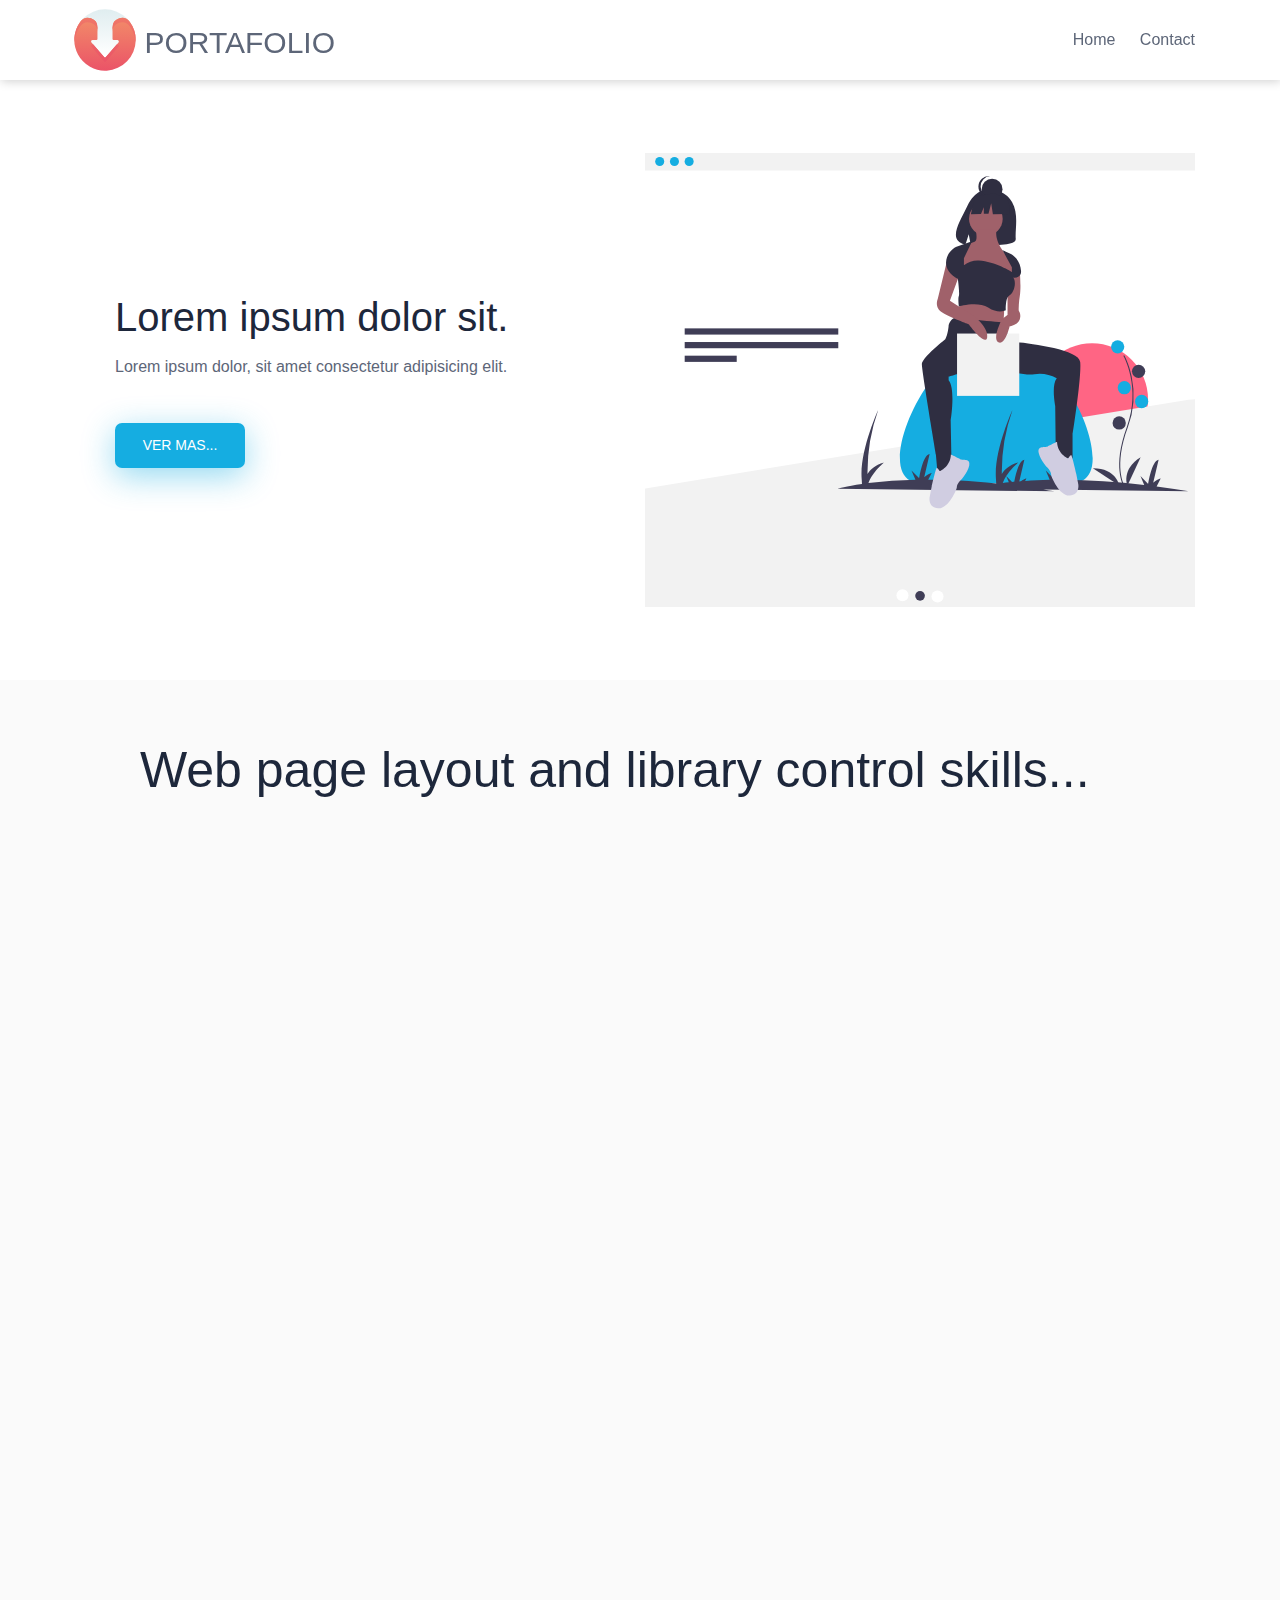
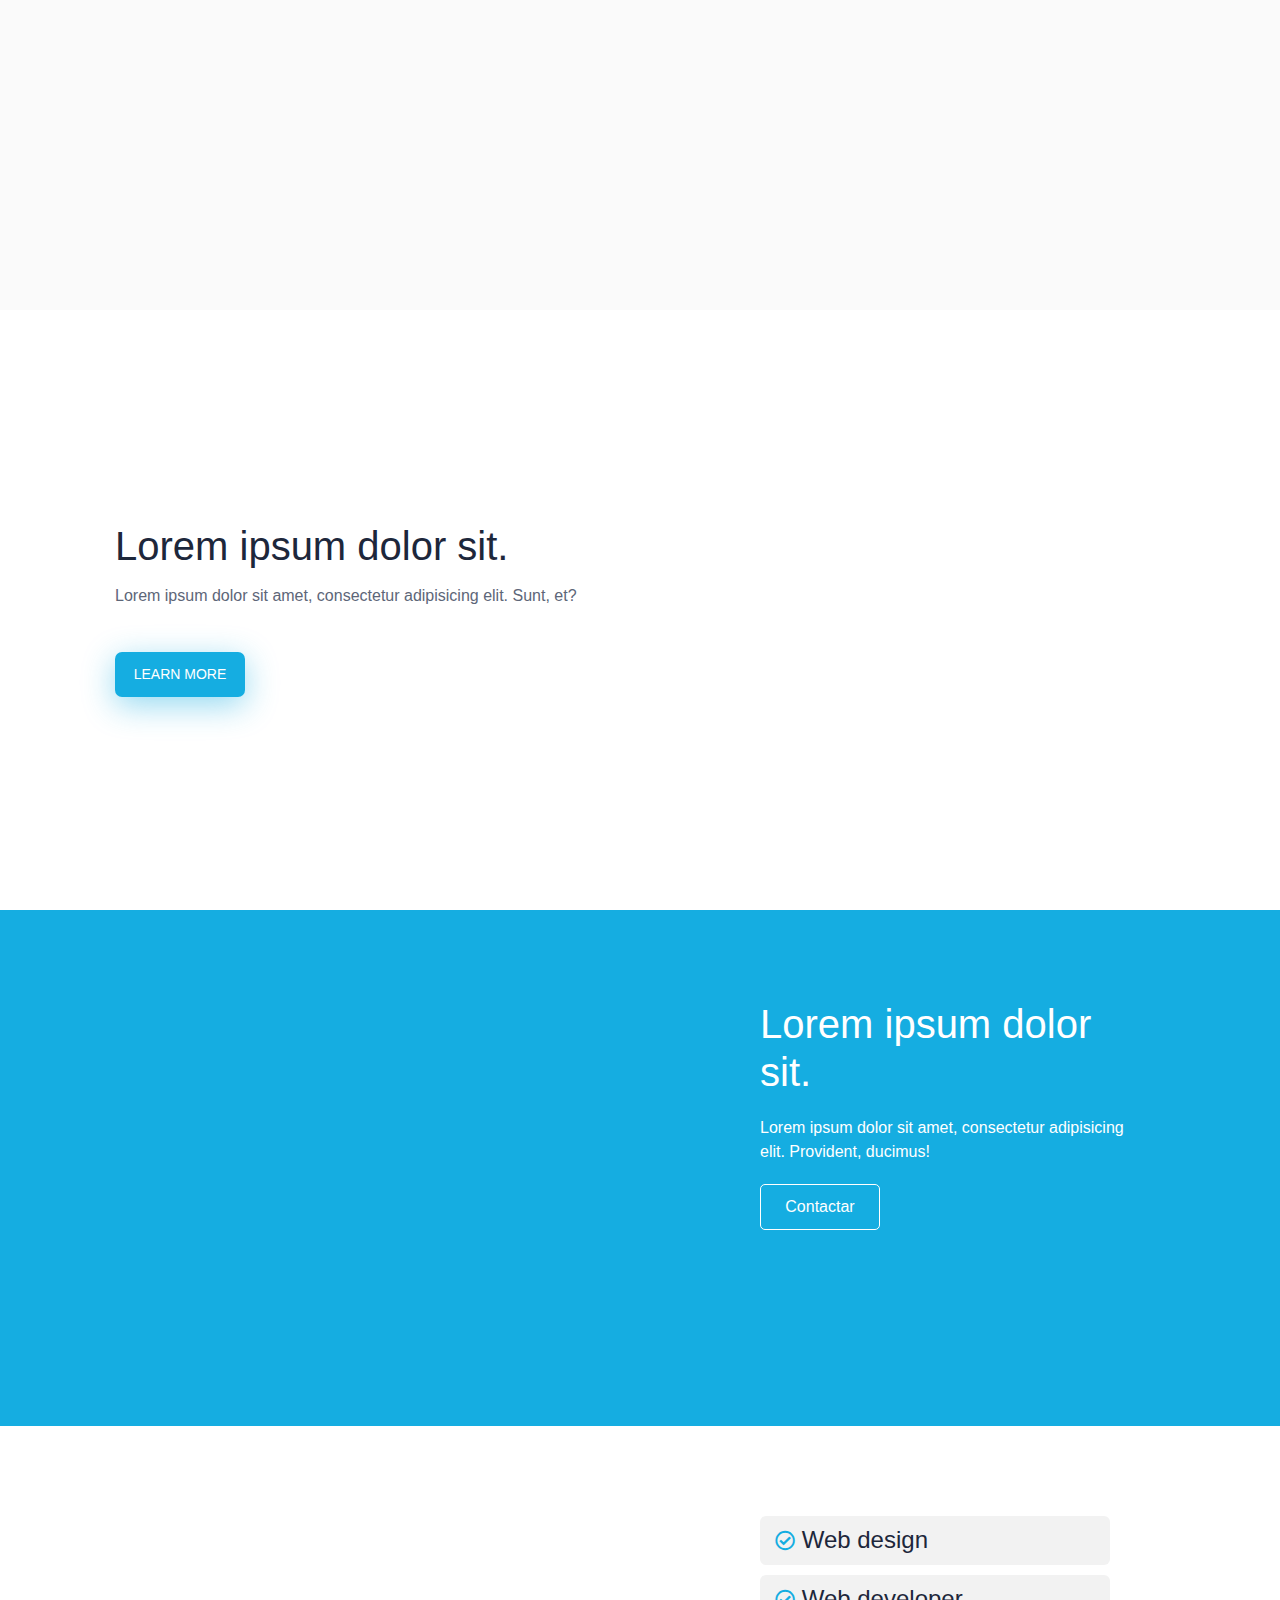
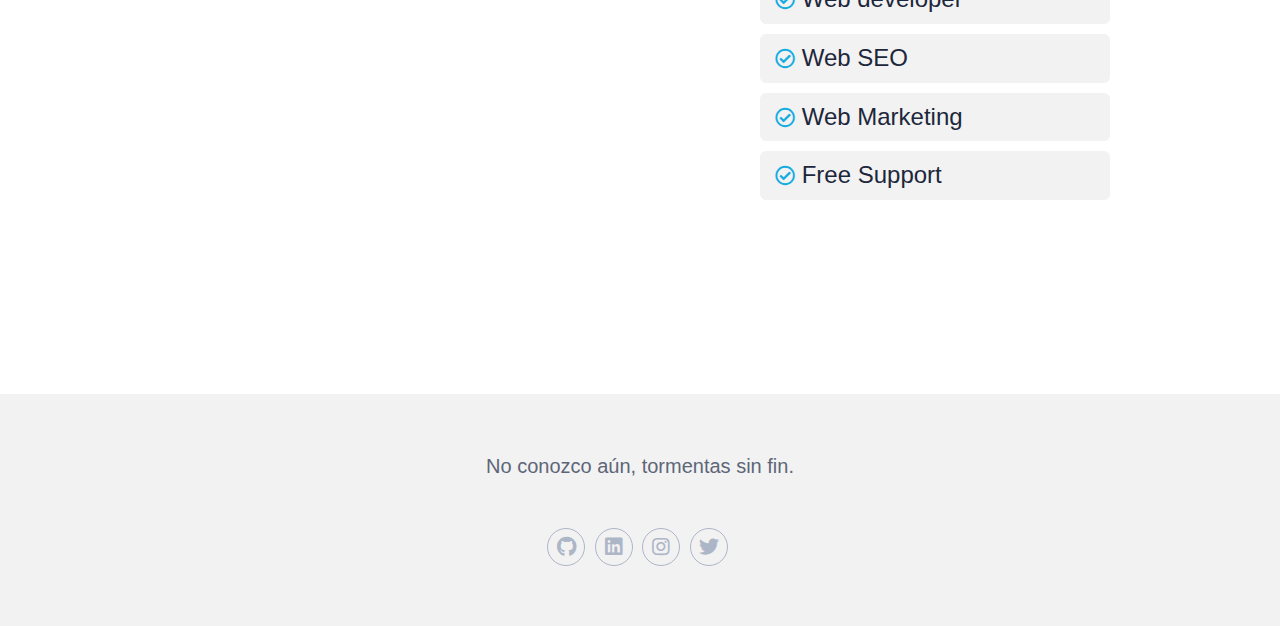
<file: index.html>
<!DOCTYPE html>
<html lang="es">
<head>
    <meta charset="UTF-8">
    <meta name="viewport" content="width=device-width, user-scalable=no">
    <link rel="shortcut icon" type="image/x-icon" href="img/favicon.ico" />
    <title>Diseño responsivo</title>
    <link rel="stylesheet" href="css/style.css">
    <link rel="stylesheet" href="fontawesome-free-5.12.0-web/css/all.css">
    <link rel="stylesheet" href="css/bootstrap.min.css">
    <link href="https://unpkg.com/aos@2.3.1/dist/aos.css" rel="stylesheet">
</head>
<body>
   <header>
       <nav>
           <section class="container nav">
               <div class="logo">
                   <img src="img/arrow_down_downwards_download_icon_124691.svg" alt="">
                   <a class="nombre" href="#">PORTAFOLIO</a>
               </div>
               <div class="enlaces-header">
                   <a href="index.html">Home</a>
                   <a href="form.html">Contact</a>
               </div>
               <div class="hamburger">
                   <i class="fas fa-bars"></i>
               </div>
           </section>
       </nav>
       <div class="container">
           <section class="contenido-header">
               <section class="textos-header">
                   <h1>Lorem ipsum dolor sit.</h1>
                   <p>Lorem ipsum dolor, sit amet consectetur adipisicing elit.</p>
                   <a href="about-me.html">Ver Mas...</a>
               </section>
               <img src="img/img-banner.svg" alt="" >
           </section>
       </div>
   </header>
   <section class="about-us">
       <div class="container-1">
           <h2 class="titulo">Web page layout and library control skills...</h2>
           <div class="container-articulo">
               <div  class="articulo" data-aos="zoom-out-right">
                   <i class="fab fa-html5"></i>
                   <h3>HTML5</h3>
                   <p>Lorem ipsum dolor sit amet, consectetur adipisicing elit. Neque maxime 
                        illo eos minima ullam quos totam ad quo provident voluptate?</p>
                   <div class="progress">
                    <div class="progress-bar bg-warning" role="progressbar" aria-valuenow="100"
                         aria-valuemin="0" aria-valuemax="100" style="width: 100%;">
                      <span class="sr-only">60% completado</span>
                    </div>
                  </div>
                   <a href="https://developer.mozilla.org/es/docs/HTML/HTML5">Read More</a>
               </div>
               <div class="articulo" data-aos="zoom-out-right">
                   <i class="fab fa-css3-alt"></i>
                   <h3>CSS</h3>
                   <p>Lorem ipsum dolor sit amet, consectetur adipisicing elit. Neque maxime 
                       illo eos minima ullam quos totam ad quo provident voluptate?</p>
                       <div class="progress">
                        <div class="progress-bar bg-warning" role="progressbar" aria-valuenow="100"
                             aria-valuemin="0" aria-valuemax="100" style="width: 100%;">
                          <span class="sr-only">60% completado</span>
                        </div>
                      </div>
                   <a href="https://developer.mozilla.org/es/docs/Web/CSS">Read More</a>
               </div>
               <div class="articulo" data-aos="zoom-out-right">
                   <i class="fab fa-js"></i>
                   <h3>JS</h3>
                   <p>Lorem ipsum dolor sit amet, consectetur adipisicing elit. Neque maxime 
                       illo eos minima ullam quos totam ad quo provident voluptate?</p>
                    <div class="progress">
                        <div class="progress-bar bg-warning" role="progressbar" aria-valuenow="90"
                             aria-valuemin="0" aria-valuemax="100" style="width: 90%;">
                          <span class="sr-only">90% completado</span>
                        </div>
                    </div>   
                   <a href="https://developer.mozilla.org/es/docs/Web/JavaScript">Read More</a>
               </div>
               <div class="articulo" data-aos="zoom-out-right">
                   <i class="fab fa-node-js"></i>
                   <h3>Node JS</h3>
                   <p>Lorem ipsum dolor sit amet, consectetur adipisicing elit. Neque maxime i
                       llo eos minima ullam quos totam ad quo provident voluptate?</p>
                    <div class="progress">
                        <div class="progress-bar bg-warning" role="progressbar" aria-valuenow="100"
                            aria-valuemin="0" aria-valuemax="100" style="width: 100%;">
                            <span class="sr-only">100% completado</span>
                        </div>
                    </div>
                    <a href="https://nodejs.org/es/about/">Read More</a>
               </div>
               <div class="articulo" data-aos="zoom-out-right">
                   <i class="fab fa-bootstrap"></i>
                   <h3>Bootstrap</h3>
                   <p>Lorem ipsum dolor sit amet, consectetur adipisicing elit. Neque maxime 
                       illo eos minima ullam quos totam ad quo provident voluptate?</p>
                    <div class="progress">
                        <div class="progress-bar bg-warning" role="progressbar" aria-valuenow="100"
                             aria-valuemin="0" aria-valuemax="100" style="width: 100%;">
                          <span class="sr-only">100% completado</span>
                        </div>
                    </div>
                   <a href="https://getbootstrap.com/">Read More</a>
               </div>
               <div class="articulo" data-aos="zoom-out-right">
                   <i class="fab fa-react"></i>
                   <h3>React JS</h3>
                   <p>Lorem ipsum dolor sit amet, consectetur adipisicing elit. Neque maxime 
                       illo eos minima ullam quos totam ad quo provident voluptate?</p>
                    <div class="progress">
                        <div class="progress-bar bg-warning" role="progressbar" aria-valuenow="20"
                             aria-valuemin="0" aria-valuemax="100" style="width: 20%;">
                          <span class="sr-only">20% completado</span>
                        </div>
                    </div>
                   <a href="https://es.reactjs.org/">Read More</a>
               </div>
           </div>
       </div>
   </section>
   <section class="questions container">
        <section class="textos-ques">
            <h1>Lorem ipsum dolor sit.</h1>
            <p>Lorem ipsum dolor sit amet, consectetur adipisicing elit. Sunt, et?</p>
            <a href="#aptitud">Learn More</a>
        </section>
        <img src="img/img-2.svg" alt="" data-aos="zoom-in">
    </section>
    <section class="results">
        <div class="container-1 content-results">
            <section class="numbers">
                <div class="number" data-aos="zoom-out-right">
                    <h4>Lorem, ipsum dolor.</h4>
                    <p>Lorem ipsum dolor sit amet, consectetur adipisicing elit. Sit, possimus.</p>
                    <img src="img/laptop-1035345_1920.jpg" alt="">
                </div>
                <div class="number" data-aos="zoom-out-right">
                    <h4>Lorem, ipsum.</h4>
                    <p>Lorem ipsum dolor sit amet, consectetur adipisicing elit. Sit, possimus.</p>
                    <img src="img/programming-1873854_1920.png" alt="">
                </div>
            </section>
            <section class="results-text">
                <h4>Lorem ipsum dolor sit.</h4>
                <p>Lorem ipsum dolor sit amet, consectetur adipisicing elit. Provident, ducimus!</p>
                <a href="form.html">Contactar</a>
            </section>
        </div>
    </section> 
    <section class="container-1 ser" id="aptitud">
        <img src="img/img-3.svg" alt="" data-aos="zoom-in">
        <div class="box-skills">
            <h4><i class="far fa-check-circle"></i> Web design</h4>
            <h4><i class="far fa-check-circle"></i> Web developer</h4>
            <h4><i class="far fa-check-circle"></i> Web SEO</h4>
            <h4><i class="far fa-check-circle"></i> Web Marketing</h4>
            <h4><i class="far fa-check-circle"></i> Free Support</h4>
        </div>
    </section>
    <footer>
       <div class="part-footer">
           <h4>No conozco aún, tormentas sin fin.</h4>
       </div>
        <div class="rrss"> 
            <a href="https://github.com/JazminTrujilloEyzaguirre"><i class="fab fa-github"></i></a>
            <a href="https://www.linkedin.com/in/jazm%C3%ADn-jahaziel-trujillo-a4380919a/"><i class="fab fa-linkedin"></i></a>
            <a href="https://www.instagram.com/parsi.omnium/"><i class="fab fa-instagram"></i> </a>
            <a href="https://twitter.com/parsiomnium"><i class="fab fa-twitter"></i></a>
        </div>
    </footer>
    <script src="https://unpkg.com/aos@2.3.1/dist/aos.js"></script>
    <script src="js/web.js"></script>
    
</body>
</html>
</file>
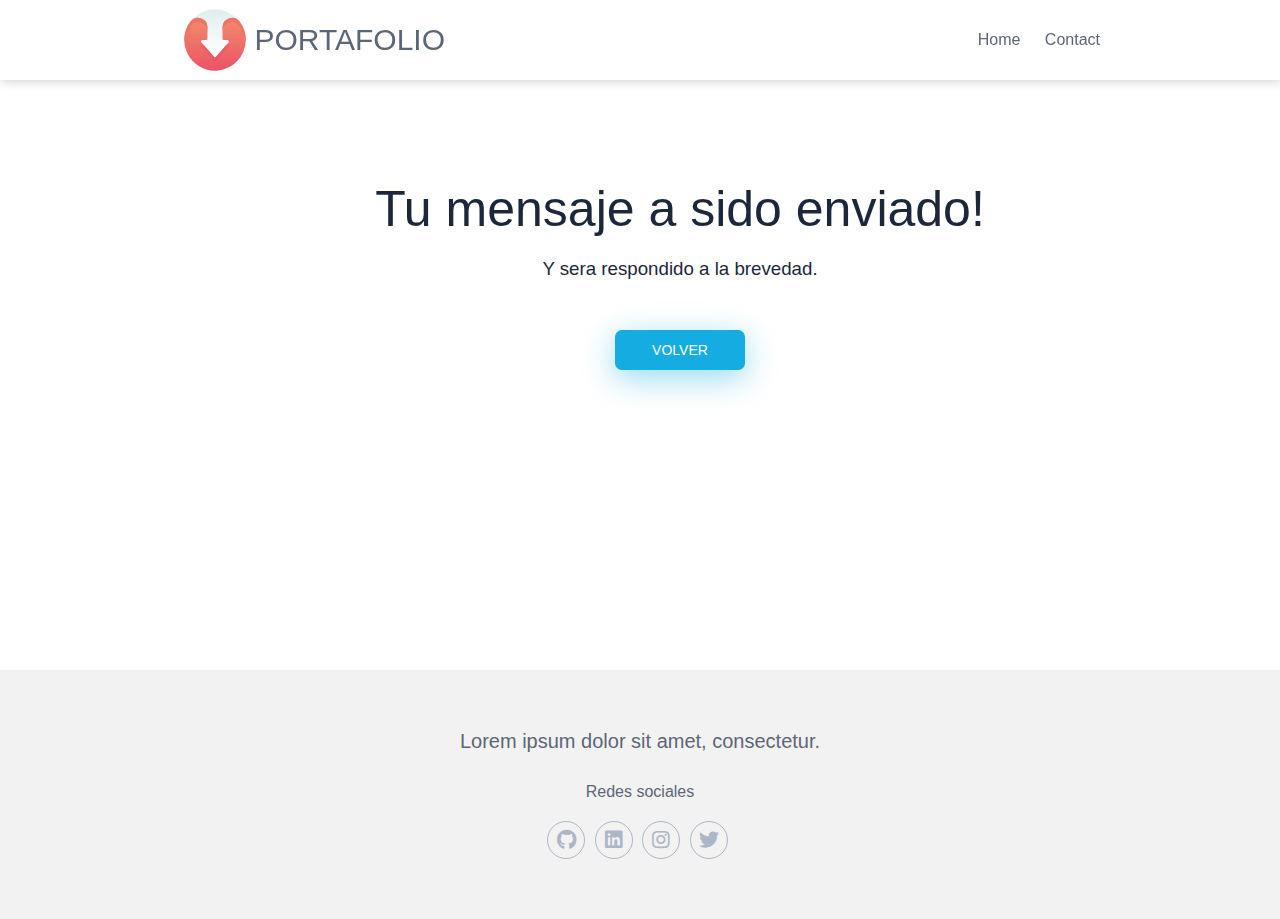
<file: enviado.html>
<!DOCTYPE html>
<html lang="es">
<head>
    <meta charset="UTF-8">
    <meta name="viewport" content="width=device-width, user-scalable=no">
    <link rel="shortcut icon" type="image/x-icon" href="img/favicon.ico" />
    <title>Diseño responsivo</title>
    <link rel="stylesheet" href="css/form.css">
    <link rel="stylesheet" href="fontawesome-free-5.12.0-web/css/all.css">
</head>
<body>
   <header>
       <nav>
           <section class="container nav">
               <div class="logo">
                    <img src="img/arrow_down_downwards_download_icon_124691.svg" alt="">
                   <a class="nombre" href="#">PORTAFOLIO</a>
               </div>
               <div class="enlaces-header">
                   <a href="index.html">Home</a>
                   <a href="form.html">Contact</a>
               </div>
               <div class="hamburger">
                   <i class="fas fa-bars"></i>
               </div>
           </section>
       </nav>
       <div class="container">
           <section class="contenido-header">
                    <h1>Tu mensaje a sido enviado!</h1>
                    <h3>Y sera respondido a la brevedad.</h3>
                    <a href="index.html">volver</a>
           </section>
       </div>
   </header>
       <footer>
       <div class="part-footer">
           <h4>Lorem ipsum dolor sit amet, consectetur.</h4>
       </div>
        <div class="rrss">    
            <h4>Redes sociales</h4>
            <i class="fab fa-github"></i>
            <i class="fab fa-linkedin"></i>
            <i class="fab fa-instagram"></i>
            <i class="fab fa-twitter"></i>
        </div>
    </footer>
   <script src="js/web.js"></script>
</body>    
</html>
</file>
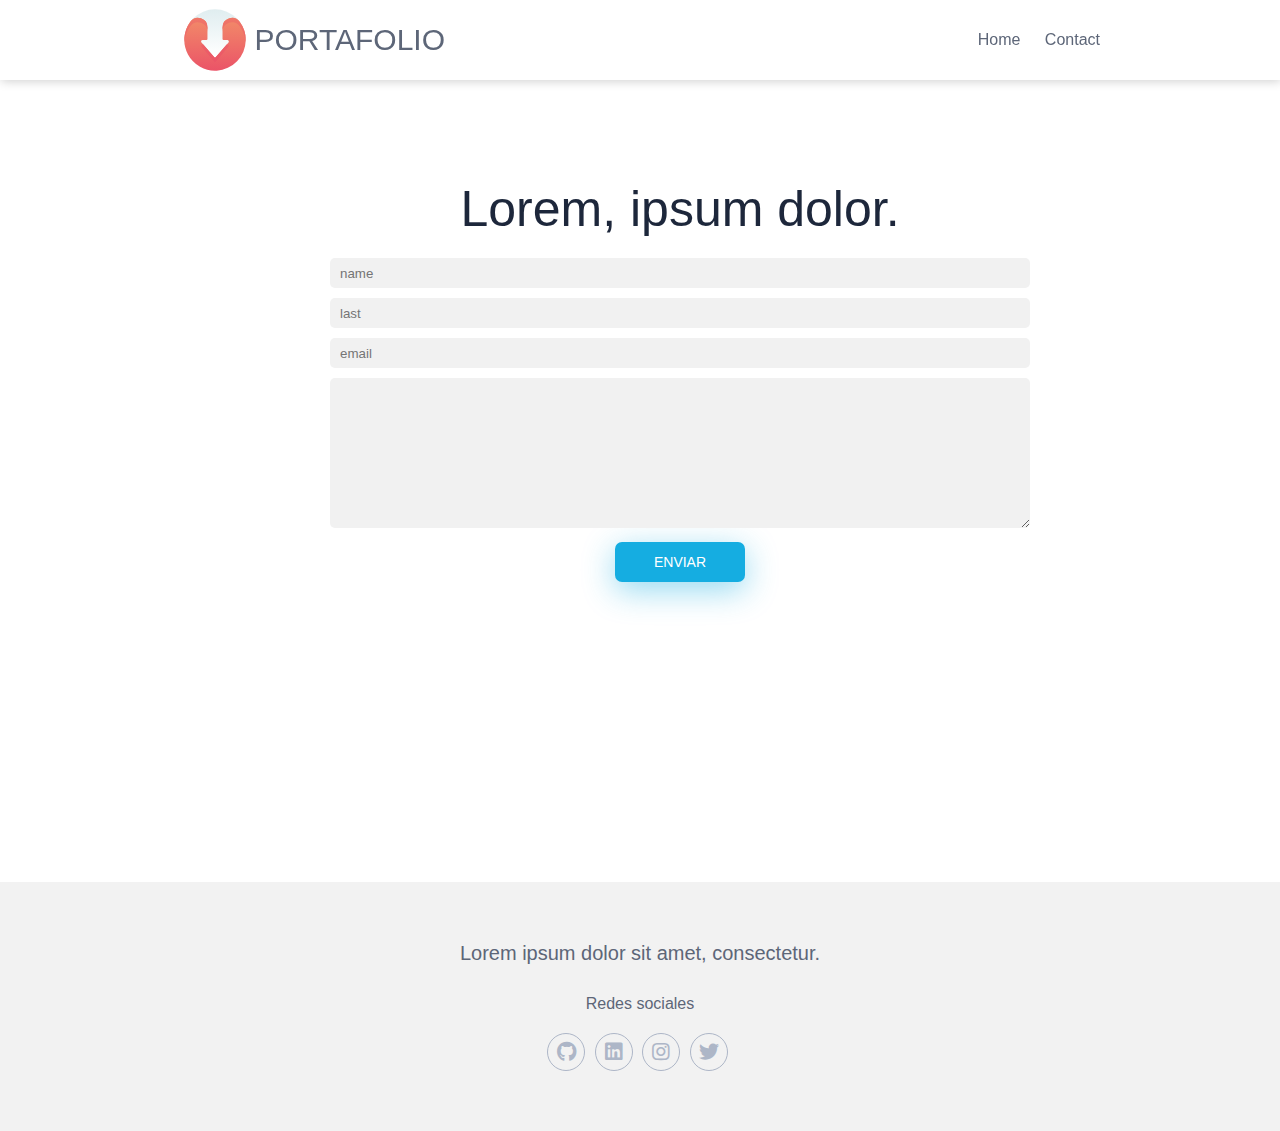
<file: form.html>
<!DOCTYPE html>
<html lang="es">
<head>
    <meta charset="UTF-8">
    <meta name="viewport" content="width=device-width, user-scalable=no">
    <link rel="shortcut icon" type="image/x-icon" href="img/favicon.ico" />
    <title>Diseño Responsivo</title>
    <link rel="stylesheet" href="css/form.css">
    <link rel="stylesheet" href="fontawesome-free-5.12.0-web/css/all.css">
</head>
<body>
   <header>
       <nav>
           <section class="container nav">
               <div class="logo">
                    <img src="img/arrow_down_downwards_download_icon_124691.svg" alt="">    
                   <a class="nombre" href="#">PORTAFOLIO</a>
               </div>
               <div class="enlaces-header">
                   <a href="index.html">Home</a>
                   <a href="form.html">Contact</a>
               </div>
               <div class="hamburger">
                   <i class="fas fa-bars"></i>
               </div>
           </section>
       </nav>
       <div class="container">
           <section class="contenido-header">
               <form action="" method="post" >
                    <h1>Lorem, ipsum dolor.</h1>
                    <input type="text" placeholder="name">
                    <input type="text" placeholder="last">
                    <input type="text" placeholder="email">
                    <textarea name="message" rows="10" cols="30">
                    </textarea>
                    <a href="enviado.html">Enviar</a>
               </form>
           </section>
       </div>
   </header>
       <footer>
       <div class="part-footer">
           <h4>Lorem ipsum dolor sit amet, consectetur.</h4>
       </div>
        <div class="rrss">    
            <h4>Redes sociales</h4>
            <i class="fab fa-github"></i>
            <i class="fab fa-linkedin"></i>
            <i class="fab fa-instagram"></i>
            <i class="fab fa-twitter"></i>
        </div>
    </footer>
   <script src="js/web.js"></script>
</body>    
</html>
</file>
<file: css/style.css>
*{
    margin: 0;
    padding: 0;
    box-sizing: border-box;
}

body{
    font-family:, sans-serif;
}

h1,h2,h3,h4,h5,h6{
    color: #1d273b;
    font-weight: 300;
}

.container{
    width: 90%;
    max-width: 1000px;
    margin: auto;
    overflow: hidden;
}

.container-1{
    width: 90%;
    max-width: 1000px;
    margin: auto;
    overflow: hidden;
    padding: 60px 0;
}

h1{
    font-size: 50px;
}

                                /* header */

header::before{
    content: "";
    display: block;
    margin-bottom: 80px;
}
nav{
    width: 100%;
    height: 80px;
    background: #fff;
    border-bottom: 1px solid transparent;
    box-shadow: 1px 1px 10px 0 rgba(0,0,0,.2);
    position: fixed;
    top:0;
    z-index: 100;
    /* transition: ease-in-out 0.5s; */
}
.nav{
    display: flex;
    justify-content: space-between;
    height: 80px;
    width: 100%;
    align-items: center;
    padding: 0 40px;
}

.nav .logo {
    height: 70px;
}

.nav .logo img{
    height: 70px;
    vertical-align: top;
}
.nombre{
    vertical-align: -31px;
    margin-left: 0;
    font-weight: 400;
    font-size: 30px;
}
.enlaces-header{
    font-weight: 300;
}
nav a{
    color: #5D6678;
    text-decoration: none;
    margin-left: 20px;
}
.hamburger{
    width: 80px;
    height: 80px;
    display: none;
    text-align: center;
    z-index: 100;
    cursor: pointer;
    /* transition: color 0.5s ease-in; */
}

.hamburger > i{
    font-size: 25px;
    line-height: 80px;
}

                                /* Contenido header */

.contenido-header{
    width: 100%;
    height: 600px;
    display: flex;
    justify-content: space-between;
    align-items: center;
}

.contenido-header>img{
    width: 550px;
    animation: ease-in animat 1s;
}

@keyframes animat{
    0%{
        transform: scale(0);
    }100%{
        transform: scale(1);
    }
}

.textos-header{
    margin: 0 0 0 30px;
}

.textos-header>p{
    font-weight: 100;
    margin-top: 14px;
    color: #5D6678;
}

.contenido-header a{
    margin: 28px 0 0 0;
    width: 130px;
    display: inline-block;
    background: #15ADE1;
    text-align: center;
    color: white;
    padding: 12px 0;
    text-decoration: none;
    font-weight: 400;
    text-transform: uppercase;
    font-size: 14px;
    border-radius: 7px;
    box-shadow: 0 8px 32px rgba(21,173,225,.46);
}

.titulo{
    font-size: 50px;
}

                                    /*About us*/

.about-us{
    background: #FAFAFA;
}

.container-articulo{
    display: flex;
    flex-wrap: wrap;
    margin-top: 60px;
    justify-content: space-around;
}

.articulo{
    width: 29%;
    background: #fff;
    margin-bottom: 30px;
    border-radius: 10px;
    padding: 45px 30px 60px 30px;
    transition: 0.5s;
    text-align: center;
}

.articulo:hover{
    box-shadow: 0 4px 10px rgba(17,29,48,.26);
}

.articulo > i {
    font-size: 30px;
    color: #fff;
    background: #15ADE1;
    display: inline-block;
    width: 70px;
    height: 70px;
    text-align: center;
    padding-top: 20px;
    border-radius: 50px;
    box-shadow: 0 8px 32px rgba(21,173,225,.46);
}

.articulo>h3{
    font-size: 24px;
    margin-top: 30px;
}

.articulo>p{
    font-weight: 100;
    color: #5D6678;
    margin-top: 15px;
    padding-bottom: 20px;
    text-align: justify;
}
.progress{
    margin-bottom: 20px;
}
.articulo>a{
    color: #5D6672;
    font-weight: 400;
    text-decoration: none;
}

.articulo>a:hover{
    color: #f27f59;
    transition: color .5s;
}

                                    /*Questions*/

.questions{
    height: 600px;
    display: flex;
    justify-content: space-between;
    align-items: center;
}

.questions>img{
    width: 490px;
}


.textos-ques{
    margin: 0 0 0 30px;
}

.textos-ques>p{
    font-weight: 100;
    margin-top: 14px;
    color: #5D6678;
}

.textos-ques>a{
    margin: 28px 0 0 0;
    width: 130px;
    display: inline-block;
    background: #15ADE1;
    text-align: center;
    color: white;
    padding: 12px 0;
    text-decoration: none;
    font-weight: 400;
    text-transform: uppercase;
    font-size: 14px;
    border-radius: 7px;
    box-shadow: 0 8px 32px rgba(21,173,225,.46);
}

                                    /*RESULTS*/

.results{
    background: #15ade1;
    padding-top: 30px; 
}

.content-results{
    display: flex;
    justify-content: space-evenly;
}

.numbers{
    width: 60%;
    display: flex;
    flex-wrap: wrap;
    justify-content: space-evenly;
}

.numbers .number{
    width: 48%;
    background: rgba(255,255,255,.2);
    color: white;
    border-radius: 10px;
    padding: 30px 25px;
    margin-bottom: 20px;
    text-align: center;
}

.numbers .number h4{
    font-size: 25px;
    color: white;
    margin-bottom: 10px;
    font-weight: 500;
}

.numbers .number p{
    color: white;
    font-weight: 100;
    text-align: justify;
}
.numbers .number img{
    width: 100%;
    border-radius: 5px;
}

.results-text{
    width: 37%;
}

.results-text h4{
    color:white;
    font-size: 40px;
}

.results-text p{
    color:white;
    font-weight: 300;
    margin: 20px 0;
}

.results-text>a{
    color: #fff;
    text-decoration: none;
    display: inline-block;
    border: 1px solid #fff;
    padding: 10px 0;
    width: 120px;
    text-align: center;
    border-radius: 5px;
}

                                    /*servicios*/

.ser{
    display: flex;
    justify-content: space-between;
}

.ser>img{
    width: 500px;
}

.box-skills{
    margin: 30px 30px 0 0;
}

.box-skills h4{
    font-size: 24px;
    background: #f2f2f2;
    width: 350px;
    border-radius: 6px;
    padding: 10px 0 10px 15px;
    margin-bottom: 10px;
}

.box-skills i{
    color: #15ADE1;
    font-size: 20px;
}

                                    /*servicios*/

footer{
    background: #f2f2f2;
    padding: 60px 0;
    overflow: hidden;
    display: flex;
    flex-wrap: wrap;
    justify-content: space-evenly;
    margin: auto;
}

.part-footer{
    width: 100%;
    text-align: center;
}

.part-footer h4{
    color: #5d6678;
    font-size: 20px;
    font-weight: 400;
    margin-bottom: 30px;
}
.part-footer a{
    display: block;
    text-decoration: none;
    color: #5d6678;
    font-weight: 300;
    transition: color 3s ease-in-out;
    margin-bottom: 10px;
}

.part-footer a:hover{
    color: #15ade1;
}

.part-footer img{
    width: 70%;
}
.rrss{
    text-align: center;
}
.rrss h4{
    color: #5d6678;
}
.rrss a{
    text-decoration: none;
}
.rrss i{
    font-size: 20px;
    display: inline-block;
    color: #adb6c7;
    border: 1px solid #adb6c7;
    border-radius: 50%;
    width: 38px;
    height: 38px;
    line-height: 36px;
    cursor: pointer;
    margin-top: 20px;
    text-align: center;
    transition: all ease-in-out .3s;
    margin-right: 5px;
}

.rrss i:hover{
    color: #fff;
    background-color: #15ade1;
    border-color: #15ade1;
}

@media screen and (max-width:900px){
    .titulo{
        font-size: 45px;
    }
    .contenido-header{
        flex-direction: column-reverse;
        justify-content: space-evenly;
        height: 720px;
    }
    .contenido-header img{
        width: 400px;
    }

    .textos-header{
        margin:0;
    }

    /*ABOUT-US*/

    .articulo{
        width: 45%;
    }

    /*Questions*/

    .questions{
        height: 720px;
        justify-content: space-evenly;
        flex-direction: column;
    }

    .questions img{
        height: 400px;
    }

      /* Result*/

    .content-results{
        flex-direction: column-reverse;
    }

    .results-text>a{
        margin-bottom: 60px;
    }
    .numbers{
        width: 100%;
        justify-content: space-between;
    }

    .results-text{
        width: 100%;
    }


    /* Services*/

    .ser{
        flex-direction: column;
        align-items: center;
    }
    .ser img{
        height: 400px;
    }
    .box-skills{
        margin: 40 0 0px 0;
    }
}

@media screen and (max-width:580px){
     .enlaces-header{
         display: none;
     }
     .hamburger{
         display: block;
     }
     .nav{
         padding: 0 10px;
     }

    /*HEADER*/
    .titulo{
        font-size: 36px;
    }
    .h1{
        font-size: 40px;
    }
    .contenido-header img{
        width: 350px;
    }

    /*Results*/

    .numbers .number{
        width: 95%;
    }

    /*ABOUT-US*/

    .articulo{
        width: 90%;
    }

    /*Questions*/

    .questions img{
        height: 200px;
    }


     /* Services*/
    .ser img{
        height: 200px;
    }
}
</file>
<file: css/form.css>
*{
    margin: 0;
    padding: 0;
    box-sizing: border-box;
}

body{
    font-family: sans-serif;
}

h1,h2,h3,h4,h5,h6{
    color: #1d273b;
    font-weight: 300;
}

.container{
    width: 90%;
    max-width: 1000px;
    margin: auto;
    overflow: hidden;
}

.container-1{
    width: 90%;
    max-width: 1000px;
    margin: auto;
    overflow: hidden;
    padding: 60px 0;
}

h1{
    font-size: 50px;
}

                                /* header */

header::before{
    content: "";
    display: block;
    margin-bottom: 80px;
}
nav{
    width: 100%;
    height: 80px;
    background: #fff;
    border-bottom: 1px solid transparent;
    box-shadow: 1px 1px 10px 0 rgba(0,0,0,.2);
    position: fixed;
    top:0;
    z-index: 100;
}
.nav{
    display: flex;
    justify-content: space-between;
    height: 80px;
    width: 100%;
    align-items: center;
    padding: 0 40px;
}

.nav .logo {
    height: 70px;
}

.nav .logo img{
    height: 70px;
    vertical-align: top;
}
.nombre{
    vertical-align: -31px;
    margin-left: 0;
    font-weight: 400;
    font-size: 30px;
}
.enlaces-header{
    font-weight: 300;
}
nav a{
    color: #5D6678;
    text-decoration: none;
    margin-left: 20px;
}
.hamburger{
    width: 80px;
    height: 80px;
    display: none;
    text-align: center;
    z-index: 100;
    cursor: pointer;
}

.hamburger > i{
    font-size: 25px;
    line-height: 80px;
}

                                /* Contenido header */
                                
.contenido-header{
    width: 100%;
    height: auto;
    margin: 80px 40px 100px 40px;
    text-align: center;
}

.contenido-header h1{
    padding: 20px 30px 20px;
}
.contenido-header h3{
    padding: 0px 0 50px;
}

input{
    height: 30px;
    padding: 10px;
}

input, textarea{
    width: 70%;
    margin-bottom: 10px;
    background: #F1F1F1;
    border: none;
    border-radius: 5px;
}
.contenido-header a{
    margin: auto;
    margin-bottom: 300px;
    width: 130px;
    display: block;
    background: #15ADE1;
    text-align: center;
    color: white;
    padding: 12px 0;
    text-decoration: none;
    font-weight: 400;
    text-transform: uppercase;
    font-size: 14px;
    border-radius: 7px;
    box-shadow: 0 8px 32px rgba(21,173,225,.46);
}

.titulo{
    font-size: 50px;
}

                                /*servicios*/

footer{
    background: #f2f2f2;
    padding: 60px 0;
    overflow: hidden;
    display: flex;
    flex-wrap: wrap;
    justify-content: space-evenly;
    margin: auto;
}

.part-footer{
    width: 100%;
    text-align: center;
}

.part-footer h4{
    color: #5d6678;
    font-size: 20px;
    font-weight: 400;
    margin-bottom: 30px;
}
.part-footer a{
    display: block;
    text-decoration: none;
    color: #5d6678;
    font-weight: 300;
    transition: color 3s ease-in-out;
    margin-bottom: 10px;
}

.part-footer a:hover{
    color: #15ade1;
}

.part-footer img{
    width: 70%;
}
.rrss{
    text-align: center;
}
.rrss h4{
    color: #5d6678;
}
.rrss i{
    font-size: 20px;
    display: inline-block;
    color: #adb6c7;
    border: 1px solid #adb6c7;
    border-radius: 50%;
    width: 38px;
    height: 38px;
    line-height: 36px;
    cursor: pointer;
    margin-top: 20px;
    text-align: center;
    transition: all ease-in-out .3s;
    margin-right: 5px;
}

.rrss i:hover{
    color: #fff;
    background-color: #15ade1;
    border-color: #15ade1;
}
</file>
